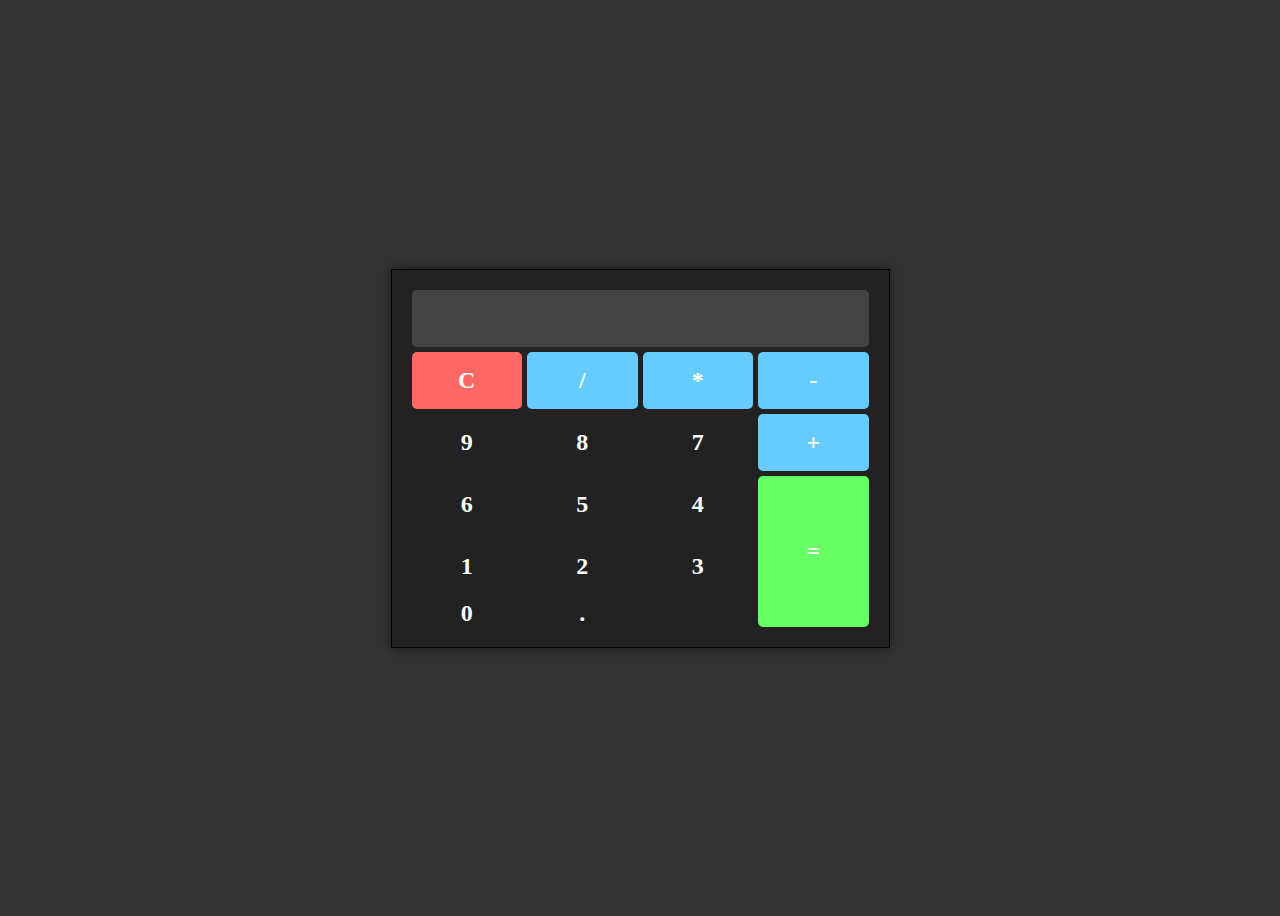
<file: CON JS/CALCULADORA/index.html>
<!DOCTYPE html>
<html lang="es">
<head>
    <meta charset="UTF-8">
    <meta name="viewport" content="width=device-width, initial-scale=1.0">
    <title>CALCULADORA</title>
    <link rel="stylesheet" type="text/css" href="css/estilo.css">
    <script src="js/codigo.js"></script>
</head>
<body>
    <div class="calcu">
        <input type="text" value="" readonly id="resultado">
        <div class="borrar" id="borrar">C</div>
        <div class="dividir" id="dividir">/</div>
        <div class="multiplicar" id="multiplicar">*</div>
        <div class="restar" id="restar">-</div>
        <div class="sumar" id="sumar">+</div>
        <div class="nueve" id="nueve">9</div>
        <div class="ocho" id="ocho">8</div>
        <div class="siete" id="siete">7</div>
        <div class="seis" id="seis">6</div>
        <div class="cinco" id="cinco">5</div>
        <div class="cuatro" id="cuatro">4</div>
        <div class="tres" id="tres">3</div>
        <div class="dos" id="dos">2</div>
        <div class="uno" id="uno">1</div>
        <div class="cero" id="cero">0</div>
        <div class="punto" id="punto">.</div>
        <div class="obtener" id="obtener">=</div>
    </div>
</body>
</html>
</file>
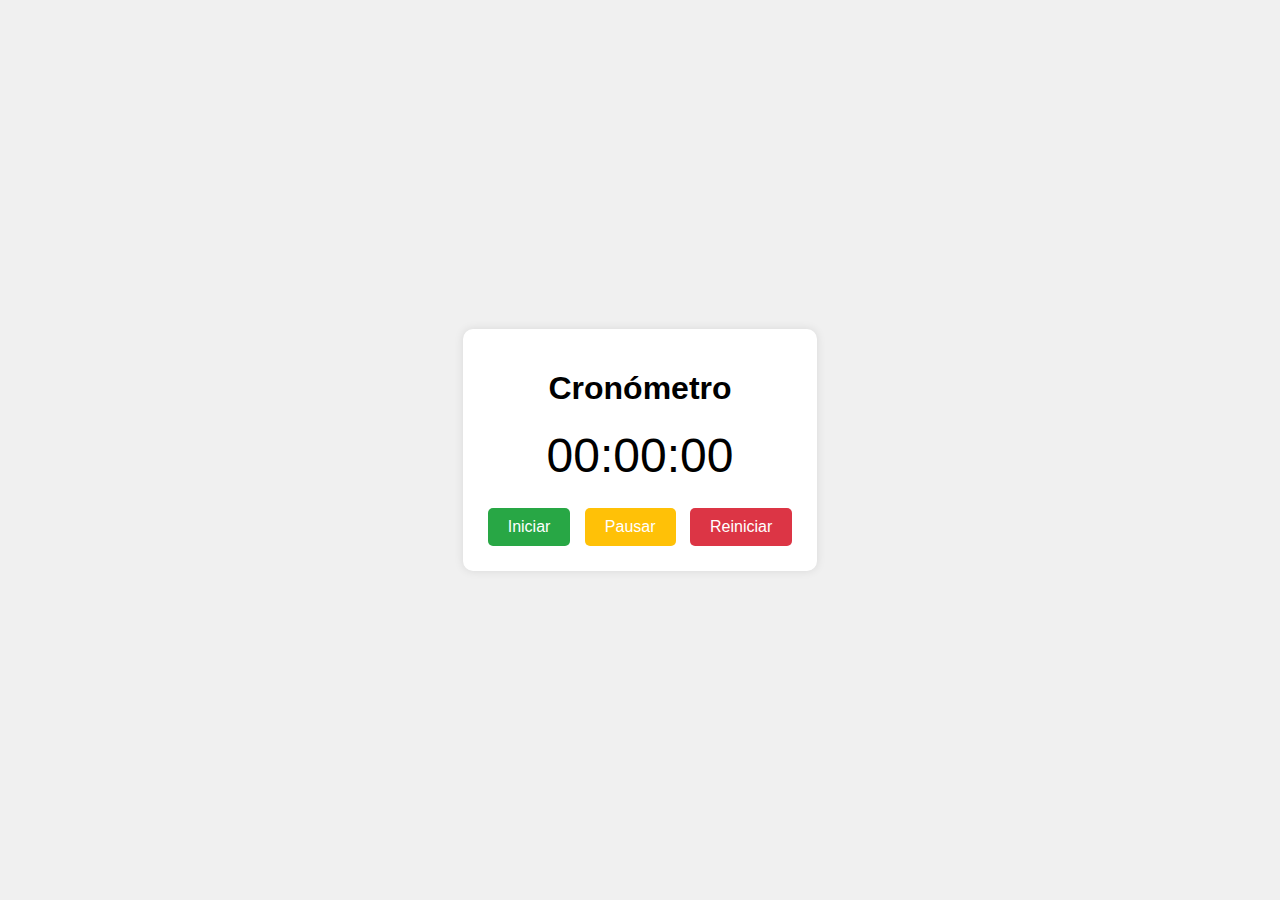
<file: CON JS/Cronometro/index.html>
<!DOCTYPE html>
<html lang="es">
<head>
    <meta charset="UTF-8">
    <meta name="viewport" content="width=device-width, initial-scale=1.0">
    <title>Cronómetro Avanzado</title>
    <link rel="stylesheet" type="text/css" href="css/estilo.css">
</head>
<body>
    <div class="container">
        <h1>Cronómetro</h1>
        <div id="time-display">00:00:00</div>
        <div class="buttons">
            <button id="start-btn">Iniciar</button>
            <button id="pause-btn">Pausar</button>
            <button id="reset-btn">Reiniciar</button>
        </div>
    </div>
    <script src="js/app.js"></script>
</body>
</html>
</file>
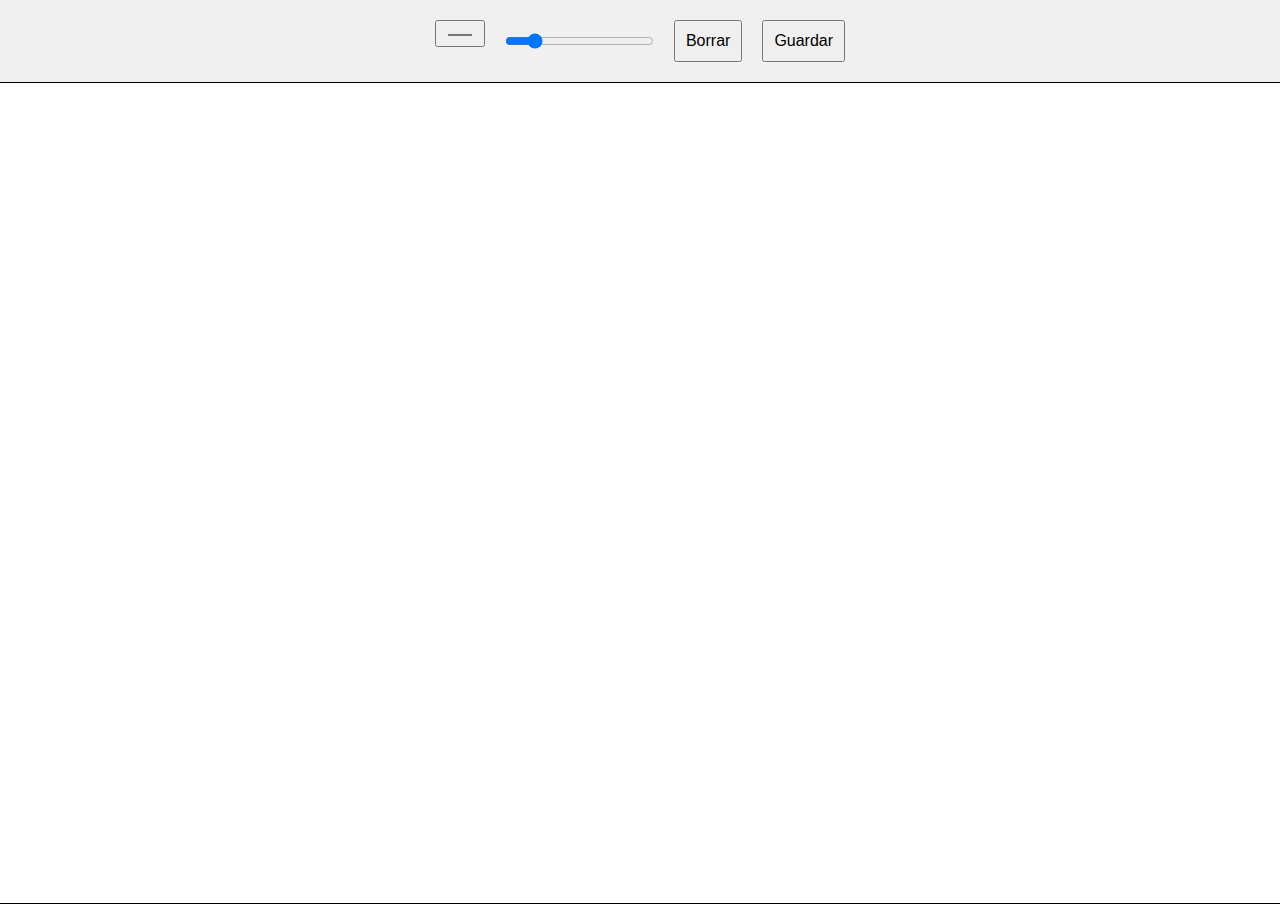
<file: CON JS/Juego de Pintar/index.html>
<!DOCTYPE html>
<html lang="es">
<head>
    <meta charset="UTF-8">
    <meta name="viewport" content="width=device-width, initial-scale=1.0">
    <title>Juego de Dibujo en Línea</title>
    <link rel="stylesheet" href="css/estilo.css">
</head>
<body>
    <div class="toolbar">
        <input type="color" id="colorPicker" value="#000000">
        <input type="range" id="lineWidth" min="1" max="10" value="2">
        <button id="clearBtn">Borrar</button>
        <button id="saveBtn">Guardar</button>
    </div>
    <canvas id="drawingCanvas"></canvas>
    <script src="js/app.js"></script>
</body>
</html>
</file>
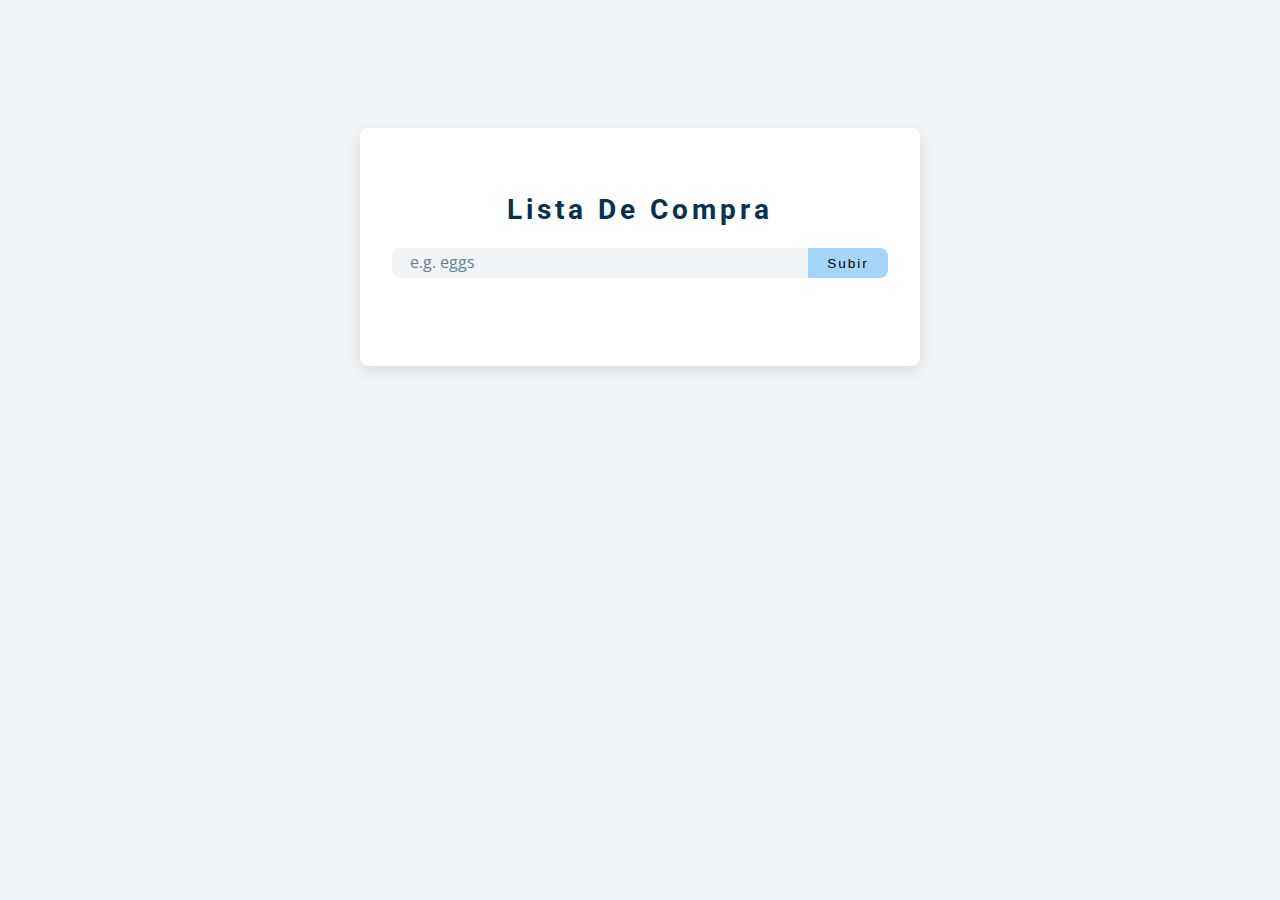
<file: CON JS/LISTA DE COMPRA/index.html>
<!DOCTYPE html>
<html lang="es">
<head>
    <meta charset="UTF-8" />
    <meta name="viewport" content="width=device-width, initial-scale=1.0" />
    <title>Lista de Compra</title>
    <!-- font-awesome -->
    <link rel="stylesheet"
    href="https://cdnjs.cloudflare.com/ajax/libs/font-awesome/5.14.0/css/all.min.css"
    />
    <!-- styles -->
    <link rel="stylesheet" href="css/estilo.css" />
    <!--He aprendido ha hacer esto en un tutorial aquí, dejo el enlace
    Youtube: https://www.youtube.com/watch?v=3PHXvlpOkf4&list=LL&index=1&t=23224s
    GitHub: https://github.com/john-smilga/javascript-basic-projects/tree/master/14-grocery-bud-->
</head>
<body>
    <section class="section-center">
        <!-- form -->
        <form class="grocery-form">
            <p class="alert"></p>
            <h3>Lista de Compra</h3>
            <div class="form-control">
                <input type="text" id="grocery" placeholder="e.g. eggs" />
                <button type="submit" class="submit-btn">Subir</button>
            </div>
        </form>
    <!-- list -->
    <div class="grocery-container">
        <div class="grocery-list"></div>
        <button class="clear-btn">Borrar Todo</button>
    </div>
    </section>
    <!-- javascript -->
    <script src="js/app.js"></script>
</body>
</html>
</file>
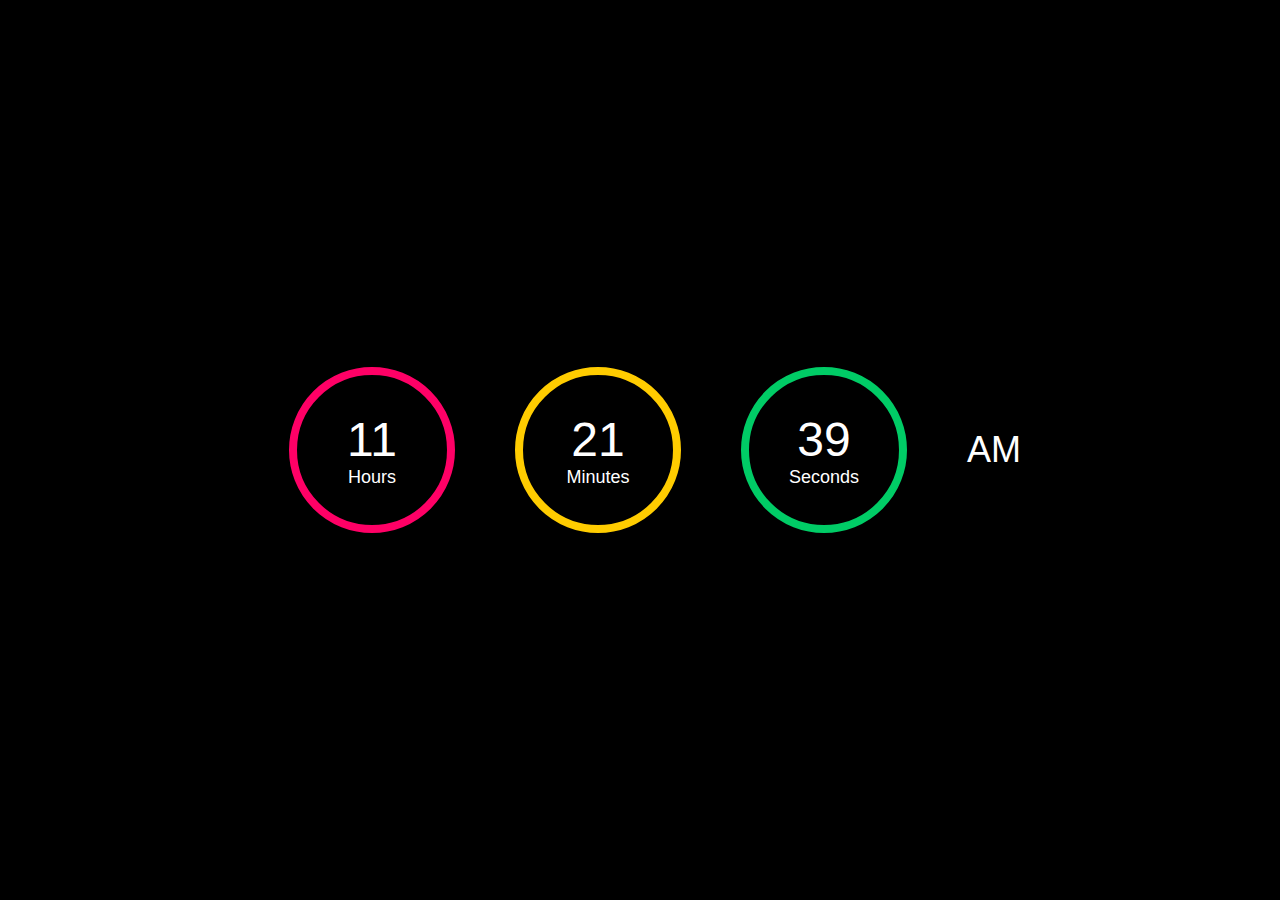
<file: CON JS/Reloj/index.html>
<!DOCTYPE html>
<html lang="es">
<head>
    <meta charset="UTF-8">
    <meta name="viewport" content="width=device-width, initial-scale=1.0">
    <title>RELOJ</title>
    <link rel="stylesheet" type="text/css" href="css/estilo.css">
</head>
<body>
    <div class="clock">
        <div class="circle" id="hours">
            <div class="circle-content">
                <span id="hours-value">12</span>
                <span class="label">Hours</span>
            </div>
        </div>
        <div class="circle" id="minutes">
            <div class="circle-content">
                <span id="minutes-value">12</span>
                <span class="label">Minutes</span>
            </div>
        </div>
        <div class="circle" id="seconds">
            <div class="circle-content">
                <span id="seconds-value">59</span>
                <span class="label">Seconds</span>
            </div>
        </div>
        <div class="period" id="period">PM</div>
    </div>
    <script src="js/app.js"></script>
</body>
</html>
</file>
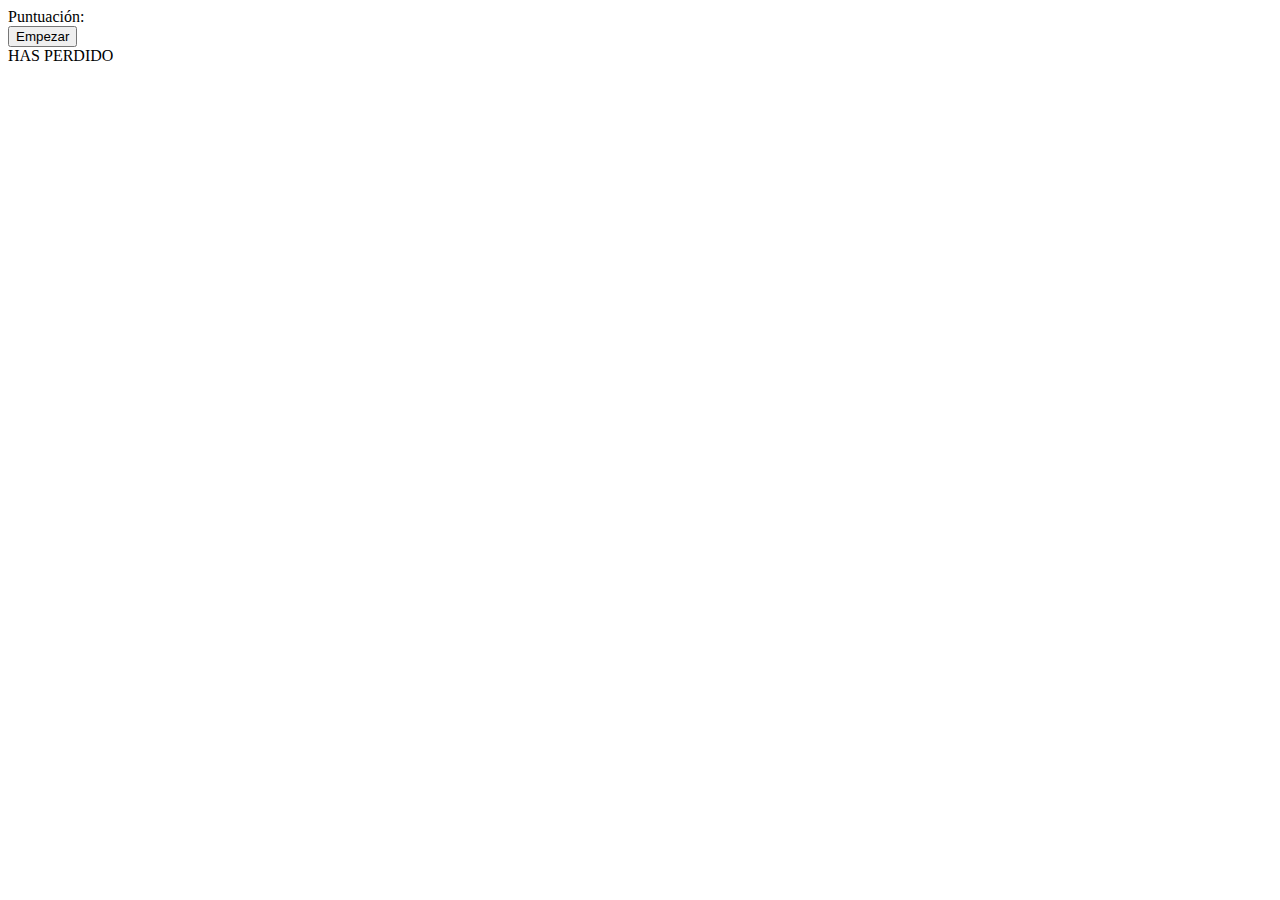
<file: CON JS/Snake/index.html>
<!DOCTYPE html>
<html lang="es">
<head>
    <meta charset="UTF-8">
    <meta http-equiv="X-UA-Compatible" content="IE=edge">
    <meta name="viewport" content="width=device-width, initial-scale=1.0">
    <title>Snake</title>
    <link href="https://fonts.googleapis.com/css2?family=Share+Tech+Mono&display=swap" rel="stylesheet">
    <!--Enlace para la hoja de estilos-->
    <link href="css/estilo.css" rel="stylesheet">
</head>
<body>
    <div id="board"></div>
    <div class="boardInfo">
        <div>
            Puntuación: <div id="scoreBoard"></div>
        </div>
        <button id="start">Empezar</button>
    </div>
    <div id="gameOver">HAS PERDIDO</div>
    <!--Enlace para el código de js-->
    <script src="js/script.js"></script>
</body>
</html>
</file>
<file: CON JS/CALCULADORA/css/estilo.css>
body {
    display: flex;
    justify-content: center;
    align-items: center;
    height: 100vh;
    background-color: #333;
}

.calcu {
    border: 1px solid black;
    display: grid;
    grid-template-columns: repeat(4, 1fr);
    grid-template-rows: repeat(5, 1fr);
    grid-gap: 5px;
    padding: 20px;
    grid-template-areas: 
        "resultado resultado resultado resultado"
        "borrar dividir multi resta"
        "siete ocho nueve suma"
        "cuatro cinco seis igual"
        "uno dos tres igual"
        "cero punto nada igual";
    background-color: #222;
    box-shadow: 0 0 10px rgba(0, 0, 0, 0.5);
    transition: transform 0.3s;
}

.calcu > * {
    display: flex;
    justify-content: center;
    align-items: center;
    font-size: 24px;
    font-weight: bold;
    color: white;
    border-radius: 5px;
    transition: transform 0.3s;
}

.calcu > input[type="text"] {
    grid-area: resultado;
    padding: 10px;
    font-size: 32px;
    text-align: right;
    background-color: #444;
    color: white;
    border: none;
    border-radius: 5px;
}

.calcu > *:hover {
    transform: scale(1.1);
}

.borrar {
    grid-area: borrar;
    background-color: #ff6666;
}

.dividir {
    grid-area: dividir;
    background-color: #66ccff;
}

.multiplicar {
    grid-area: multi;
    background-color: #66ccff;
}

.restar {
    grid-area: resta;
    background-color: #66ccff;
}

.sumar {
    grid-area: suma;
    background-color: #66ccff;
}

.nueve {
    grid-area: siete;
}

.ocho {
    grid-area: ocho;
}

.siete {
    grid-area: nueve;
}

.seis {
    grid-area: cuatro;
}

.cinco {
    grid-area: cinco;
}

.cuatro {
    grid-area: seis;
}

.tres {
    grid-area: tres;
}

.dos {
    grid-area: dos;
}

.uno {
    grid-area: uno;
}

.cero {
    grid-area: cero;
}

.punto {
    grid-area: punto;
}

.obtener {
    grid-area: igual;
    background-color: #66ff66;
}
</file>
<file: CON JS/Cronometro/css/estilo.css>
body {
    font-family: Arial, sans-serif;
    display: flex;
    justify-content: center;
    align-items: center;
    height: 100vh;
    background-color: #f0f0f0;
    margin: 0;
}

.container {
    text-align: center;
    background: #fff;
    padding: 20px;
    border-radius: 10px;
    box-shadow: 0 0 10px rgba(0, 0, 0, 0.1);
}

#time-display {
    font-size: 3em;
    margin-bottom: 20px;
}

.buttons button {
    font-size: 1em;
    padding: 10px 20px;
    margin: 5px;
    border: none;
    border-radius: 5px;
    cursor: pointer;
    transition: background 0.3s;
}

#start-btn {
    background-color: #28a745;
    color: #fff;
}

#pause-btn {
    background-color: #ffc107;
    color: #fff;
}

#reset-btn {
    background-color: #dc3545;
    color: #fff;
}

.buttons button:hover {
    opacity: 0.8;
}
</file>
<file: CON JS/Juego de Pintar/css/estilo.css>
body {
    margin: 0;
    display: flex;
    flex-direction: column;
    align-items: center;
    background-color: #f0f0f0;
    font-family: Arial, sans-serif;
}

.toolbar {
    display: flex;
    justify-content: center;
    margin: 20px;
}

.toolbar input, .toolbar button {
    margin: 0 10px;
    padding: 10px;
    font-size: 16px;
}

canvas {
    border: 1px solid #000;
    background-color: #fff;
    cursor: crosshair;
}
</file>
<file: CON JS/LISTA DE COMPRA/css/estilo.css>
/*
=============== 
Fonts
===============
*/
@import url("https://fonts.googleapis.com/css?family=Open+Sans|Roboto:400,700&display=swap");

/*
=============== 
Variables
===============
*/

:root {
  /* dark shades of primary color*/
  --clr-primary-1: hsl(205, 86%, 17%);
  --clr-primary-2: hsl(205, 77%, 27%);
  --clr-primary-3: hsl(205, 72%, 37%);
  --clr-primary-4: hsl(205, 63%, 48%);
  /* primary/main color */
  --clr-primary-5: #49a6e9;
  /* lighter shades of primary color */
  --clr-primary-6: hsl(205, 89%, 70%);
  --clr-primary-7: hsl(205, 90%, 76%);
  --clr-primary-8: hsl(205, 86%, 81%);
  --clr-primary-9: hsl(205, 90%, 88%);
  --clr-primary-10: hsl(205, 100%, 96%);
  /* darkest grey - used for headings */
  --clr-grey-1: hsl(209, 61%, 16%);
  --clr-grey-2: hsl(211, 39%, 23%);
  --clr-grey-3: hsl(209, 34%, 30%);
  --clr-grey-4: hsl(209, 28%, 39%);
  /* grey used for paragraphs */
  --clr-grey-5: hsl(210, 22%, 49%);
  --clr-grey-6: hsl(209, 23%, 60%);
  --clr-grey-7: hsl(211, 27%, 70%);
  --clr-grey-8: hsl(210, 31%, 80%);
  --clr-grey-9: hsl(212, 33%, 89%);
  --clr-grey-10: hsl(210, 36%, 96%);
  --clr-white: #fff;
  --clr-red-dark: hsl(360, 67%, 44%);
  --clr-red-light: hsl(360, 71%, 66%);
  --clr-green-dark: hsl(125, 67%, 44%);
  --clr-green-light: hsl(125, 71%, 66%);
  --clr-black: #222;
  --ff-primary: "Roboto", sans-serif;
  --ff-secondary: "Open Sans", sans-serif;
  --transition: all 0.3s linear;
  --spacing: 0.25rem;
  --radius: 0.5rem;
  --light-shadow: 0 5px 15px rgba(0, 0, 0, 0.1);
  --dark-shadow: 0 5px 15px rgba(0, 0, 0, 0.2);
  --max-width: 1170px;
  --fixed-width: 620px;
}
/*
=============== 
Global Styles
===============
*/

*,
::after,
::before {
  margin: 0;
  padding: 0;
  box-sizing: border-box;
}
body {
  font-family: var(--ff-secondary);
  background: var(--clr-grey-10);
  color: var(--clr-grey-1);
  line-height: 1.5;
  font-size: 0.875rem;
}
ul {
  list-style-type: none;
}
a {
  text-decoration: none;
}
img:not(.logo) {
  width: 100%;
}
img {
  display: block;
}

h1,
h2,
h3,
h4 {
  letter-spacing: var(--spacing);
  text-transform: capitalize;
  line-height: 1.25;
  margin-bottom: 0.75rem;
  font-family: var(--ff-primary);
}
h1 {
  font-size: 3rem;
}
h2 {
  font-size: 2rem;
}
h3 {
  font-size: 1.25rem;
}
h4 {
  font-size: 0.875rem;
}
p {
  margin-bottom: 1.25rem;
  color: var(--clr-grey-5);
}
@media screen and (min-width: 800px) {
  h1 {
    font-size: 4rem;
  }
  h2 {
    font-size: 2.5rem;
  }
  h3 {
    font-size: 1.75rem;
  }
  h4 {
    font-size: 1rem;
  }
  body {
    font-size: 1rem;
  }
  h1,
  h2,
  h3,
  h4 {
    line-height: 1;
  }
}
/*  global classes */

.btn {
  text-transform: uppercase;
  background: transparent;
  color: var(--clr-black);
  padding: 0.375rem 0.75rem;
  letter-spacing: var(--spacing);
  display: inline-block;
  transition: var(--transition);
  font-size: 0.875rem;
  border: 2px solid var(--clr-black);
  cursor: pointer;
  box-shadow: 0 1px 3px rgba(0, 0, 0, 0.2);
  border-radius: var(--radius);
}
.btn:hover {
  color: var(--clr-white);
  background: var(--clr-black);
}
/* section */
.section {
  padding: 5rem 0;
}

.section-center {
  width: 90vw;
  margin: 0 auto;
  max-width: 35rem;
  margin-top: 8rem;
}
@media screen and (min-width: 992px) {
  .section-center {
    width: 95vw;
  }
}
main {
  min-height: 100vh;
  display: grid;
  place-items: center;
}
/*
=============== 
Grocery List
===============
*/
.section-center {
  background: var(--clr-white);
  border-radius: var(--radius);
  box-shadow: var(--light-shadow);
  transition: var(--transition);
  padding: 2rem;
}
.section-center:hover {
  box-shadow: var(--dark-shadow);
}
.alert {
  margin-bottom: 1rem;
  height: 1.25rem;
  display: grid;
  align-items: center;
  text-align: center;
  font-size: 0.7rem;
  border-radius: 0.25rem;
  letter-spacing: var(--spacing);
  text-transform: capitalize;
}
.alert-danger {
  color: #721c24;
  background: #f8d7da;
}
.alert-success {
  color: #155724;
  background: #d4edda;
}
.grocery-form h3 {
  color: var(--clr-primary-1);
  margin-bottom: 1.5rem;
  text-align: center;
}
.form-control {
  display: flex;
  justify-content: center;
}
#grocery {
  padding: 0.25rem;
  padding-left: 1rem;
  background: var(--clr-grey-10);
  border-top-left-radius: var(--radius);
  border-bottom-left-radius: var(--radius);
  border-color: transparent;
  font-size: 1rem;
  flex: 1 0 auto;
  color: var(--clr-grey-5);
}
#grocery::placeholder {
  font-family: var(--ff-secondary);
  color: var(--clr-grey-5);
}
.submit-btn {
  background: var(--clr-primary-8);
  border-color: transparent;
  flex: 0 0 5rem;
  display: grid;
  align-items: center;
  padding: 0.25rem;
  text-transform: capitalize;
  letter-spacing: 2px;
  border-top-right-radius: var(--radius);
  border-bottom-right-radius: var(--radius);
  cursor: pointer;
  content: var(--clr-primary-5);
  transition: var(--transition);
  font-size: 0.85rem;
}
.submit-btn:hover {
  background: var(--clr-primary-5);
  color: var(--clr-white);
}

.grocery-container {
  margin-top: 2rem;
  transition: var(--transition);
  visibility: hidden;
}
.show-container {
  visibility: visible;
}
.grocery-item {
  display: flex;
  align-items: center;
  justify-content: space-between;
  margin-bottom: 0.5rem;
  transition: var(--transition);
  padding: 0.25rem 1rem;
  border-radius: var(--radius);
  text-transform: capitalize;
}
.grocery-item:hover {
  color: var(--clr-grey-5);
  background: var(--clr-grey-10);
}
.grocery-item:hover .title {
  color: var(--clr-grey-5);
}
.title {
  margin-bottom: 0;
  color: var(--clr-grey-1);
  letter-spacing: 2px;
  transition: var(--transition);
}
.edit-btn,
.delete-btn {
  background: transparent;
  border-color: transparent;
  cursor: pointer;
  font-size: 0.7rem;
  margin: 0 0.15rem;
  transition: var(--transition);
}
.edit-btn {
  color: var(--clr-green-light);
}
.edit-btn:hover {
  color: var(--clr-green-dark);
}
.delete-btn {
  color: var(--clr-red-light);
}
.delete-btn:hover {
  color: var(--clr-red-dark);
}
.clear-btn {
  text-transform: capitalize;
  width: 10rem;
  height: 1.5rem;
  display: grid;
  align-items: center;
  background: transparent;
  border-color: transparent;
  color: var(--clr-red-light);
  margin: 0 auto;
  font-size: 0.85rem;
  letter-spacing: var(--spacing);
  cursor: pointer;
  transition: var(--transition);
  margin-top: 1.25rem;
}
.clear-btn:hover {
  color: var(--clr-red-dark);
}
</file>
<file: CON JS/Reloj/css/estilo.css>
body {
    display: flex;
    justify-content: center;
    align-items: center;
    height: 100vh;
    background-color: #000;
    margin: 0;
    font-family: Arial, sans-serif;
}

.clock {
    display: flex;
    align-items: center;
}

.circle {
    width: 150px;
    height: 150px;
    margin: 0 30px;
    border-radius: 50%;
    border: 8px solid transparent;
    display: flex;
    justify-content: center;
    align-items: center;
    position: relative;
}

.circle-content {
    text-align: center;
}

#hours {
    border-color: #ff0066;
}

#minutes {
    border-color: #ffcc00;
}

#seconds {
    border-color: #00cc66;
}

.circle-content span {
    display: block;
    color: #fff;
}

#hours-value, #minutes-value, #seconds-value {
    font-size: 48px;
}

.label {
    font-size: 18px;
}

.period {
    color: #fff;
    font-size: 36px;
    margin-left: 30px;
}
</file>
<file: CON JS/Snake/css/estilo.css>

</file>
